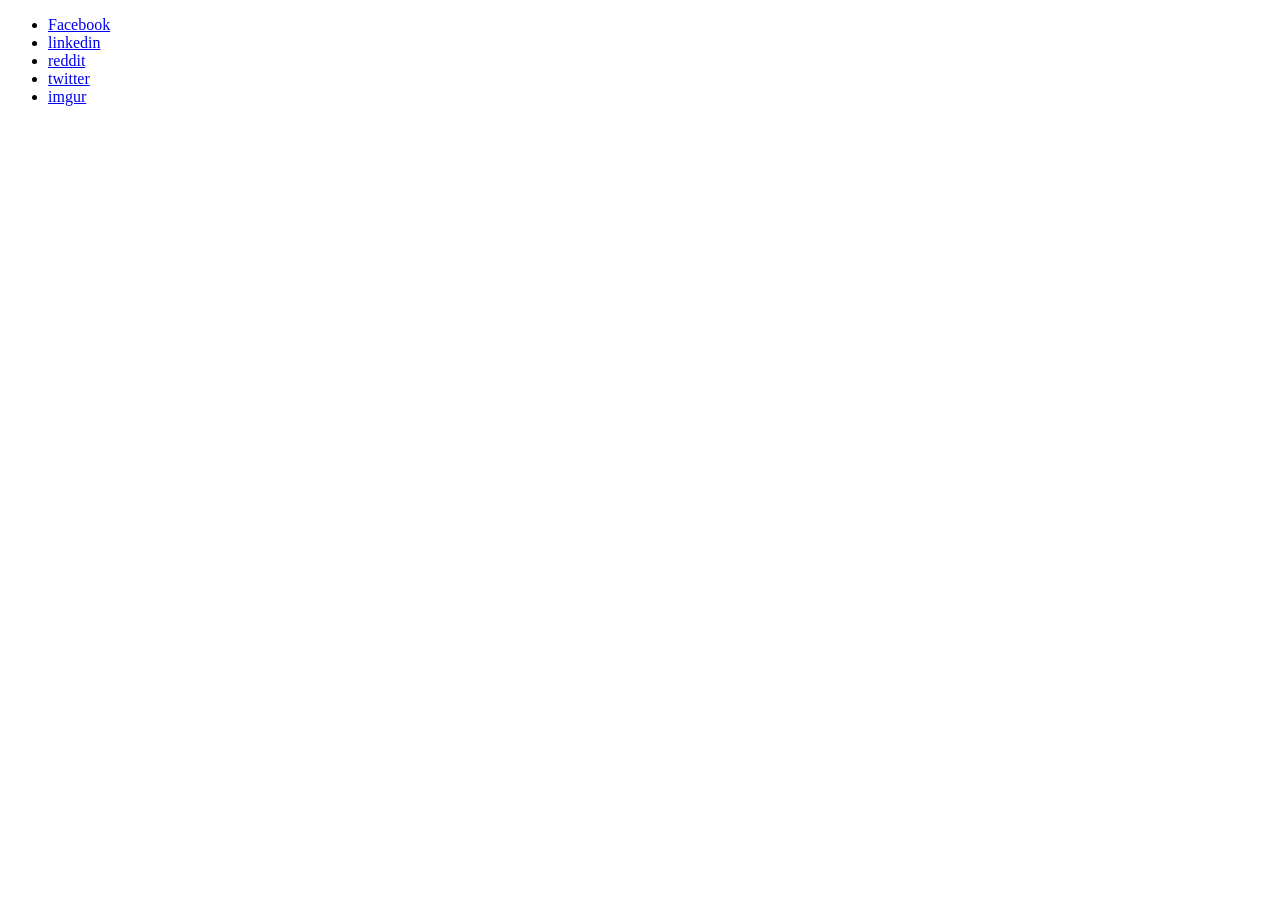
<file: Home work/2/index.html>
<!DOCTYPE html>
<html lang="en">
<head>
    <meta charset="UTF-8">
    <meta name="viewport" content="width=device-width, initial-scale=1.0">
    <title>Соцмережі</title>
</head>
<body>
<ul>
    <li><a href="https://uk-ua.facebook.com/" target="_blank">Facebook</a></li>
    <li><a href="https://ua.linkedin.com/" target="_blank ">linkedin</a></li>
    <li><a href="https://www.reddit.com/" target="_blank">reddit</a></li>
    <li><a href="https://x.com/" target="_blank">twitter</a></li>
    <li><a href="https://imgur.com/" target="_blank">imgur</a></li>
</ul>
</body>
</html>
</file>
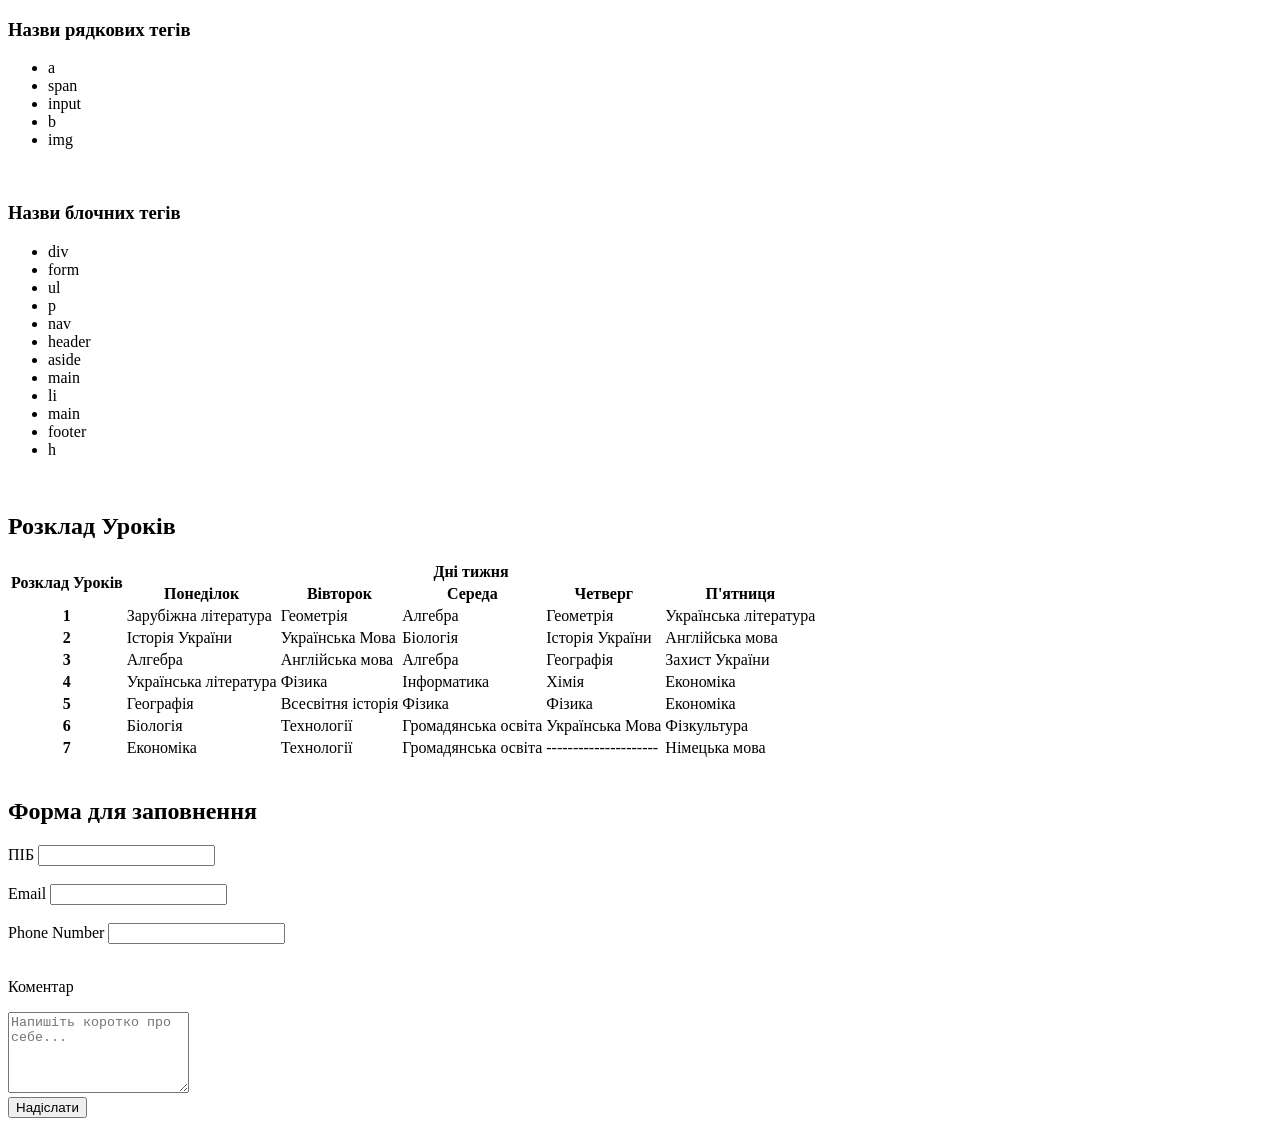
<file: Home work/3/index.html>
<!DOCTYPE html>
<html lang="en">
<head>
    <meta charset="UTF-8">
    <meta name="viewport" content="width=device-width, initial-scale=1.0">
    <title>Домашнє завдання 3</title>
</head>
<body>
<h3>Назви рядкових тегів</h3>
    <ul>
        <li> a </li>
        <li> span </li>
        <li> input </li>
        <li> b </li>
        <li> img </li>
    </ul>
<br>
<h3>Назви блочних тегів</h3>
    <ul>
        <li> div </li>
        <li> form </li>
        <li> ul </li>
        <li> p </li>
        <li> nav </li>
        <li> header </li>
        <li> aside </li>
        <li> main </li>
        <li> li </li>
        <li> main </li>
        <li> footer</li>
        <li> h </li>
    </ul>
<br>
<h2>Розклад Уроків</h2>
<table>
<thead>
    <tr>
        <th rowspan="2">Розклад Уроків</th>
        <th colspan="5">Дні тижня</th>
    </tr>
    <tr>
        <th>Понеділок</th>
        <th>Вівторок</th>
        <th>Середа</th>
        <th>Четверг</th>
        <th>П'ятниця</th>
    </tr>
</thead>
<tbody>
    <tr>
        <th>1</th>
        <td>Зарубіжна література</td>
        <td>Геометрія</td>
        <td>Алгебра</td>
        <td>Геометрія</td>
        <td>Українська література</td>
    </tr>
    <tr>
        <th>2</th>
        <td>Історія України</td>
        <td>Українська Мова</td>
        <td>Біологія</td>
        <td>Історія України</td>
        <td>Англійська мова</td>
    </tr>
    <tr>
        <th>3</th>
        <td>Алгебра</td>
        <td>Англійська мова</td>
        <td>Алгебра</td>
        <td>Географія</td>
        <td>Захист України</td>
    </tr>
    <tr>
        <th>4</th>
        <td>Українська література</td>
        <td>Фізика</td>
        <td>Інформатика</td>
        <td>Хімія</td>
        <td>Економіка</td>
    </tr>
    <tr>
        <th>5</th>
        <td>Географія</td>
        <td>Всесвітня історія </td>
        <td>Фізика</td>
        <td>Фізика</td>
        <td>Економіка</td>
    </tr>
    <tr>
        <th>6</th>
        <td>Біологія</td>
        <td>Технології </td>
        <td>Громадянська освіта</td>
        <td>Українська Мова</td>
        <td>Фізкультура</td>
    </tr>
    <tr>
        <th>7</th>
        <td>Економіка</td>
        <td>Технології </td>
        <td>Громадянська освіта</td>
        <td> --------------------- </td>
        <td>Німецька мова</td>
    </tr>
</tbody>
</table>
<br>
<h2>Форма для заповнення</h2>
<form>
    <label for="text">ПІБ
        <input type="text">
    </label>
<br>
<br>
    <label for="Email">Email
        <input type="email">
    </label>
<br>
<br>
    <label for="tel">Phone Number
        <input type="tel" name="Phone Number">
    </label>
<br>
<br>
    <p>Коментар</p>
     <label for="Coment">
        <textarea name="Коментар" rows="5" placeholder="Напишіть коротко про себе..."></textarea>
    </label>
<br>
<button type="submit">Надіслати</button>
</form>
</body>
</html>
</file>
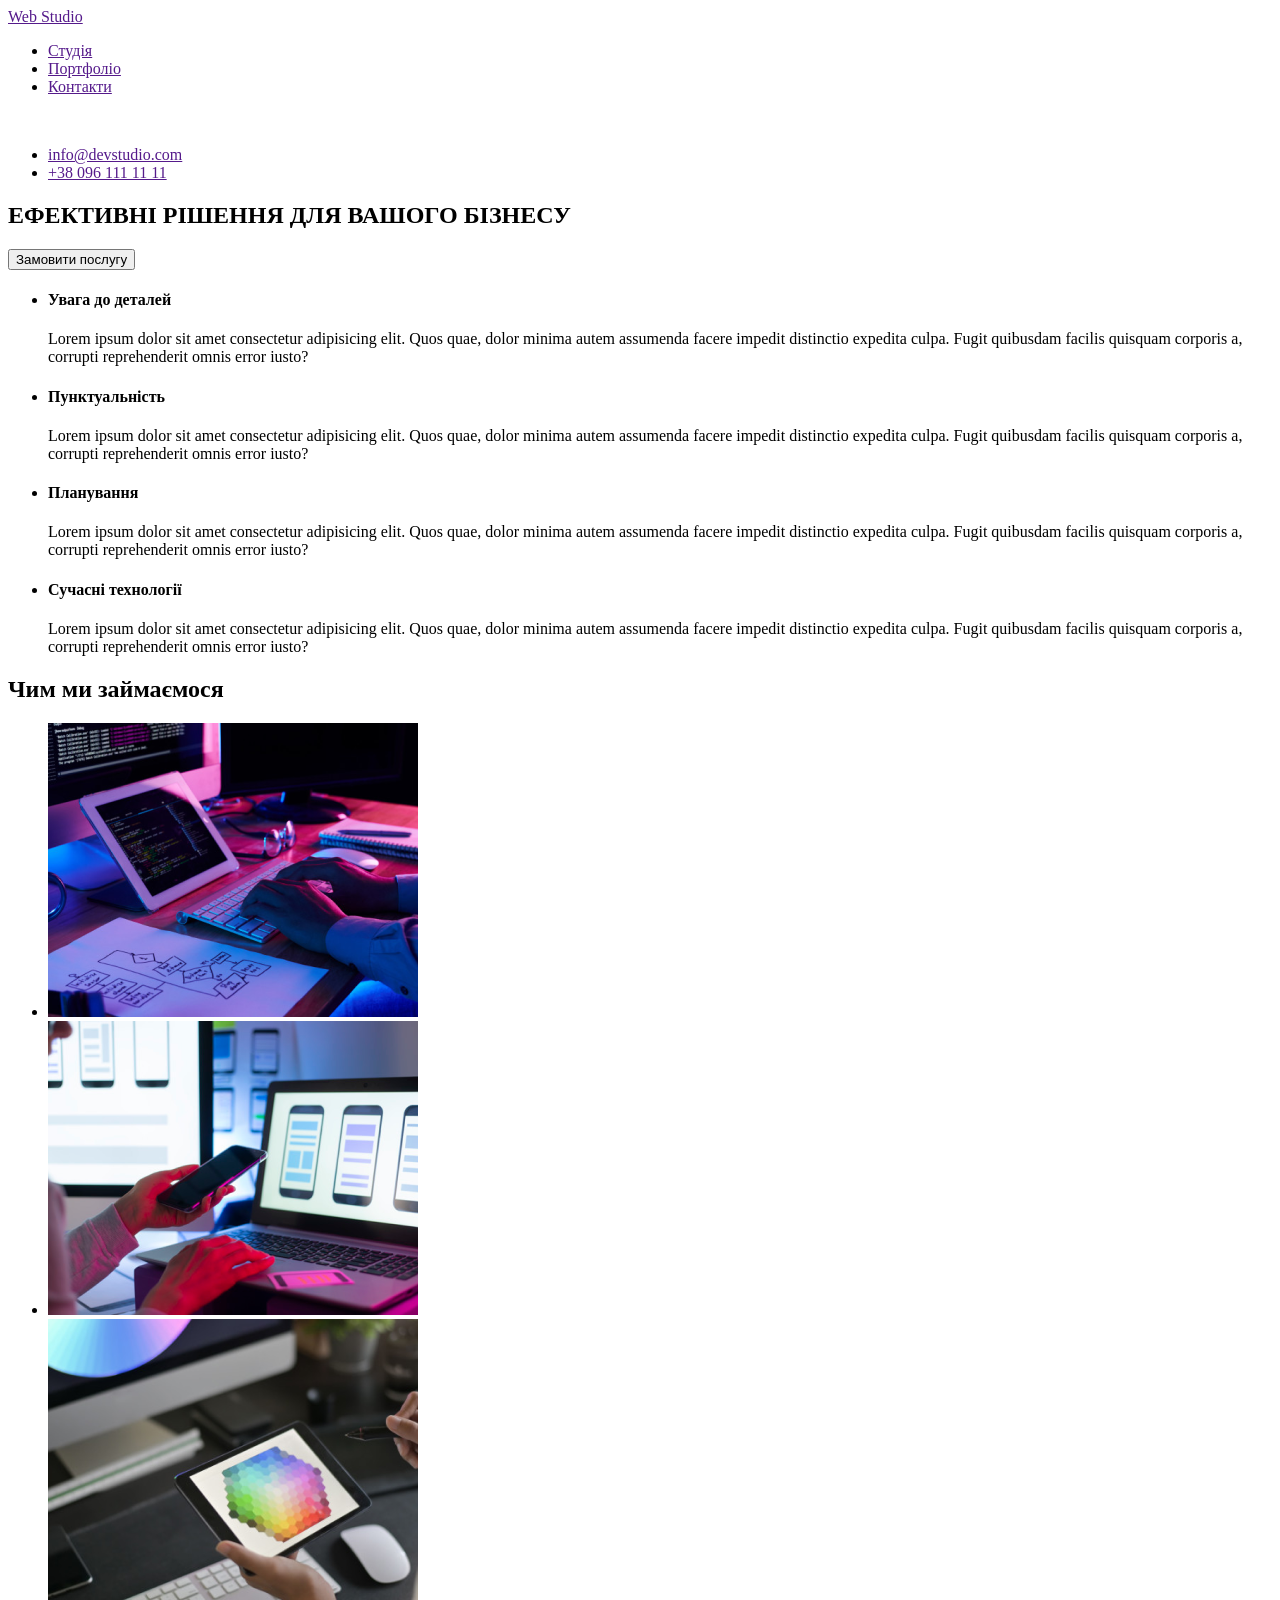
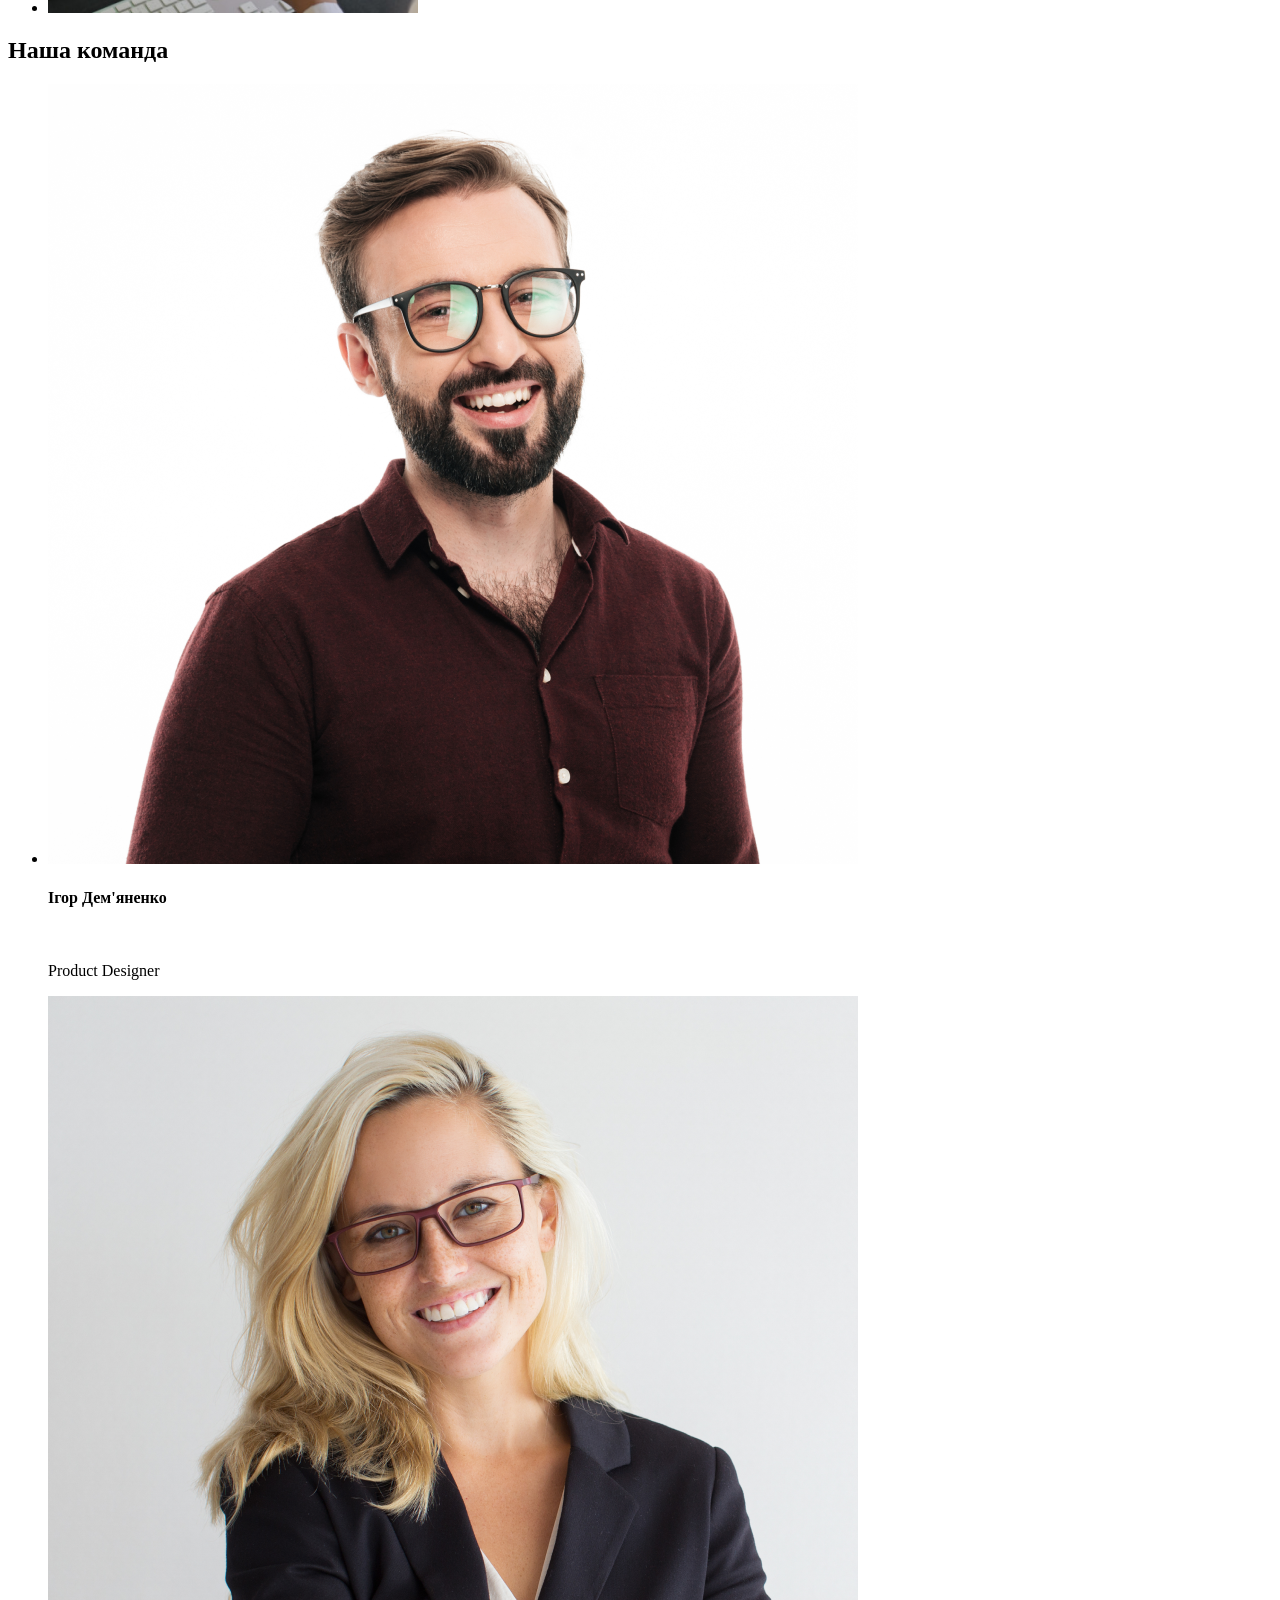
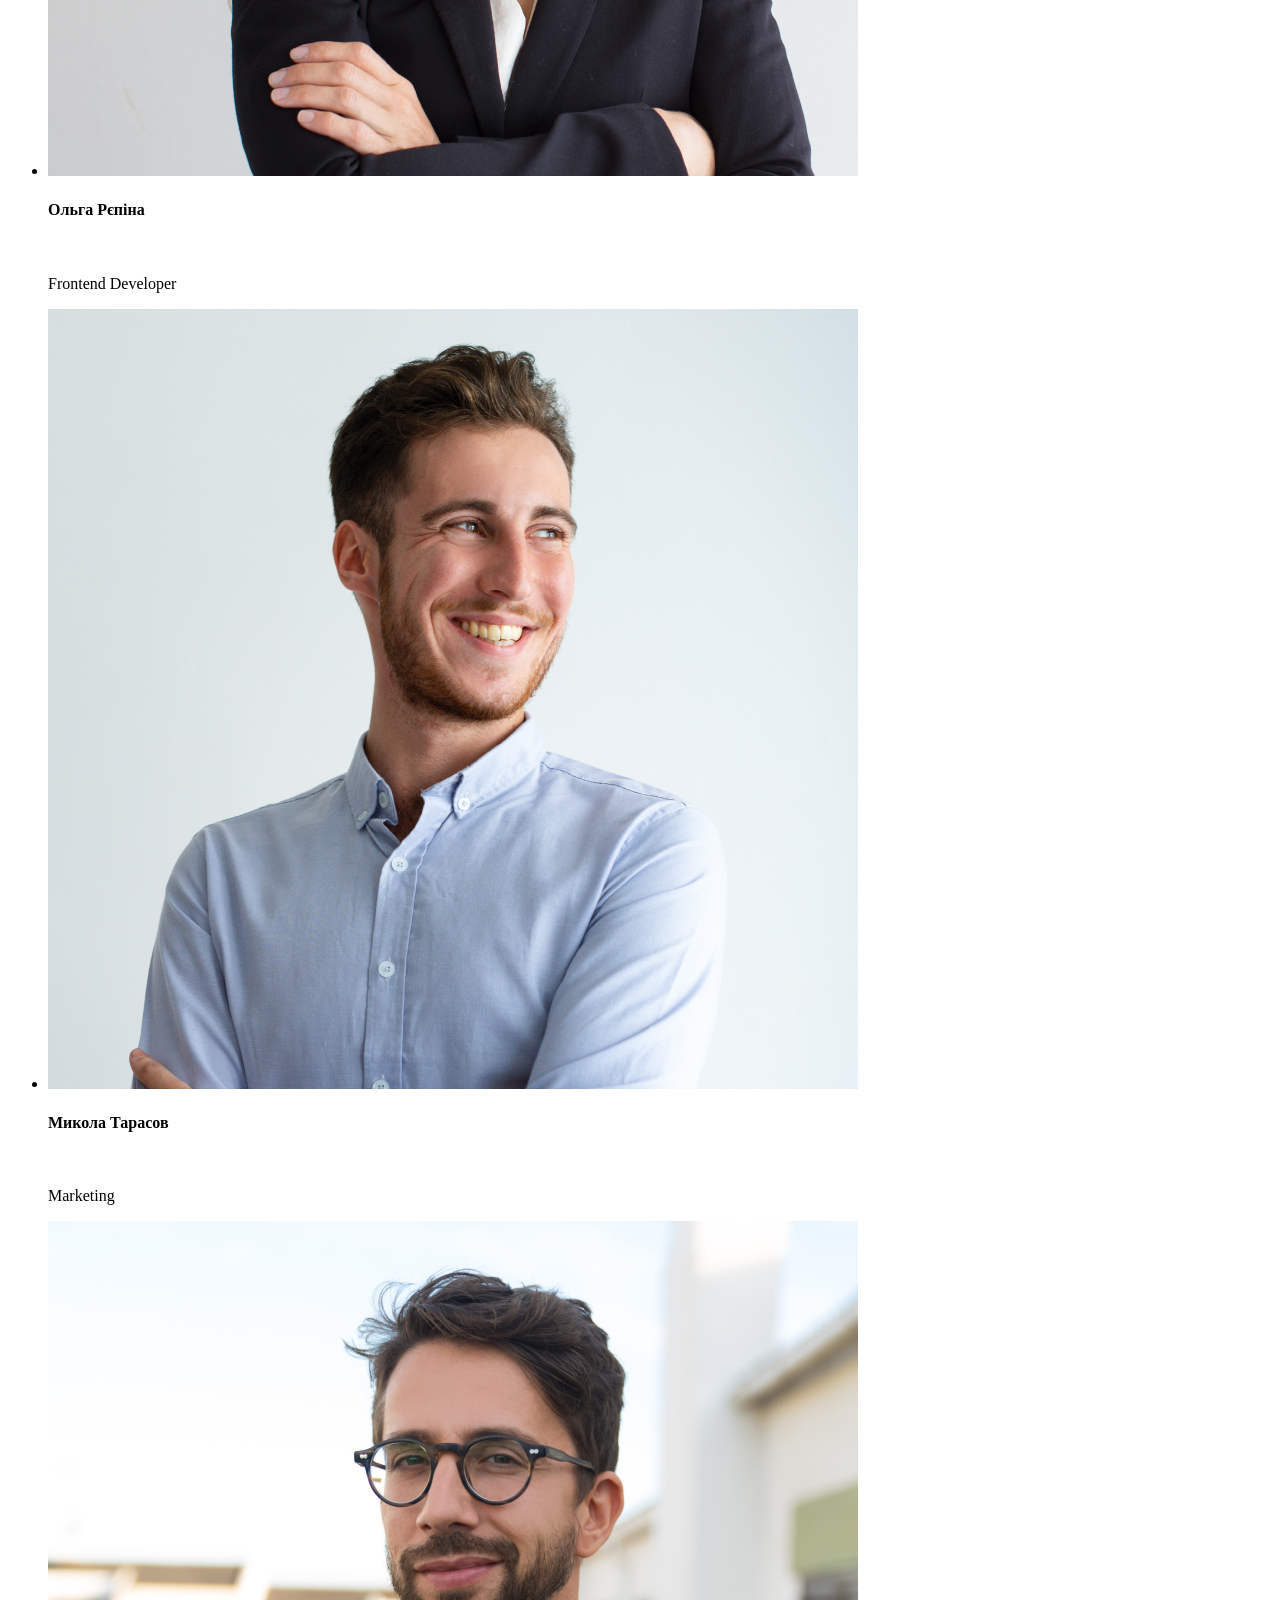
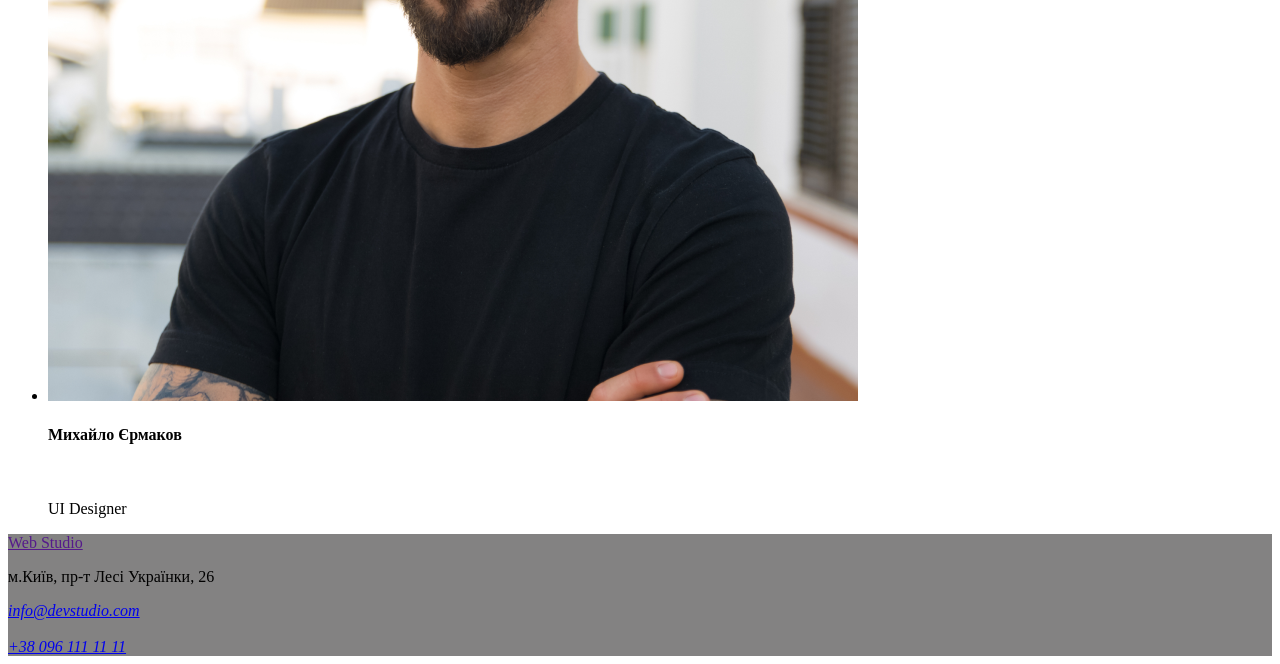
<file: Home work/4+/index.html>
<!DOCTYPE html>
<html lang="en">
<head>
    <meta charset="UTF-8">
    <meta name="viewport" content="width=device-width, initial-scale=1.0">
    <title>Домашнє Завдання</title>
    <style>
    section{background-color: rgb(255, 255, 255);}
    footer{background-color: rgb(131, 130, 130);}
    </style>
</head>

<body>

<header>
<a href="">Web Studio</a>

<ul>
    <li><a href="">Студія</a></li>
    <li><a href="">Портфоліо</a></li>
    <li><a href="">Контакти</a></li>
</ul>

<br>

<ul>
    <li><a href="">info@devstudio.com</a></li>
    <li><a href="">+38 096 111 11 11</a></li>
</ul>
</header>

    <main>
            <section> 
                <h1>ЕФЕКТИВНІ РІШЕННЯ ДЛЯ ВАШОГО БІЗНЕСУ</h1>
                <button>Замовити послугу</button>
            </section>

            <section>

                <ul>
                    <li><h4>Увага до деталей</h4>
                    <p>Lorem ipsum dolor sit amet consectetur adipisicing elit. Quos quae, dolor minima autem assumenda facere impedit distinctio expedita culpa. Fugit quibusdam facilis quisquam corporis a, corrupti reprehenderit omnis error iusto?</p></li>
        
                    <li><h4>Пунктуальність</h4>
                    <p>Lorem ipsum dolor sit amet consectetur adipisicing elit. Quos quae, dolor minima autem assumenda facere impedit distinctio expedita culpa. Fugit quibusdam facilis quisquam corporis a, corrupti reprehenderit omnis error iusto?</p></li>
                
                    <li><h4>Планування</h4>
                    <p>Lorem ipsum dolor sit amet consectetur adipisicing elit. Quos quae, dolor minima autem assumenda facere impedit distinctio expedita culpa. Fugit quibusdam facilis quisquam corporis a, corrupti reprehenderit omnis error iusto?</p></li>
             
                    <li><h4>Сучасні технології</h4>
                    <p>Lorem ipsum dolor sit amet consectetur adipisicing elit. Quos quae, dolor minima autem assumenda facere impedit distinctio expedita culpa. Fugit quibusdam facilis quisquam corporis a, corrupti reprehenderit omnis error iusto?</p></li>
                </ul>
                
                <h2>Чим ми займаємося</h2>
                <ul>
                    <li><img src="./photo/photo_3.png" alt="Фото 3"></li>
                    <li><img src="./photo/photo_2.png" alt="Фото 2"></li>
                    <li><img src="./photo/photo_1.png" alt="Фото 1"></li>
                </ul>
            </section>
            <section>
                <h2>Наша команда</h2>
            <ul>
                <li>
                    <img src="./photo/Igor.png" alt="Ігор">
                    <h4>Ігор Дем'яненко</h4>
                    <br>
                    <p>Product Designer</p>
                </li>

                <li>
                    <img src="./photo/Olga.png" alt="Ольга">
                    <h4>Ольга Рєпіна</h4>
                    <br>
                    <p>Frontend Developer</p>
                </li>

                <li>
                    <img src="./photo/Mykola.png" alt="Микола">
                    <h4>Микола Тарасов</h4>
                    <br>
                    <p>Marketing</p>
                </li>

                <li>
                    <img src="./photo/Myhailo.png" alt="Михайло">
                    <h4>Михайло Єрмаков</h4>
                    <br>
                    <p>UI Designer</p>
                </li>
            </ul>
            </section>
    </main>

    <footer>
        <a href="">Web Studio</a>
        <p>м.Київ, пр-т Лесі Українки, 26</p>
        <address>
            <a href="mailto:info@devstudio.com">info@devstudio.com</a>
            <br>
            <br>
            <a href="tel:0961111111"> +38 096 111 11 11</a>
        </address>
    </footer>

</body>
</html>
</file>
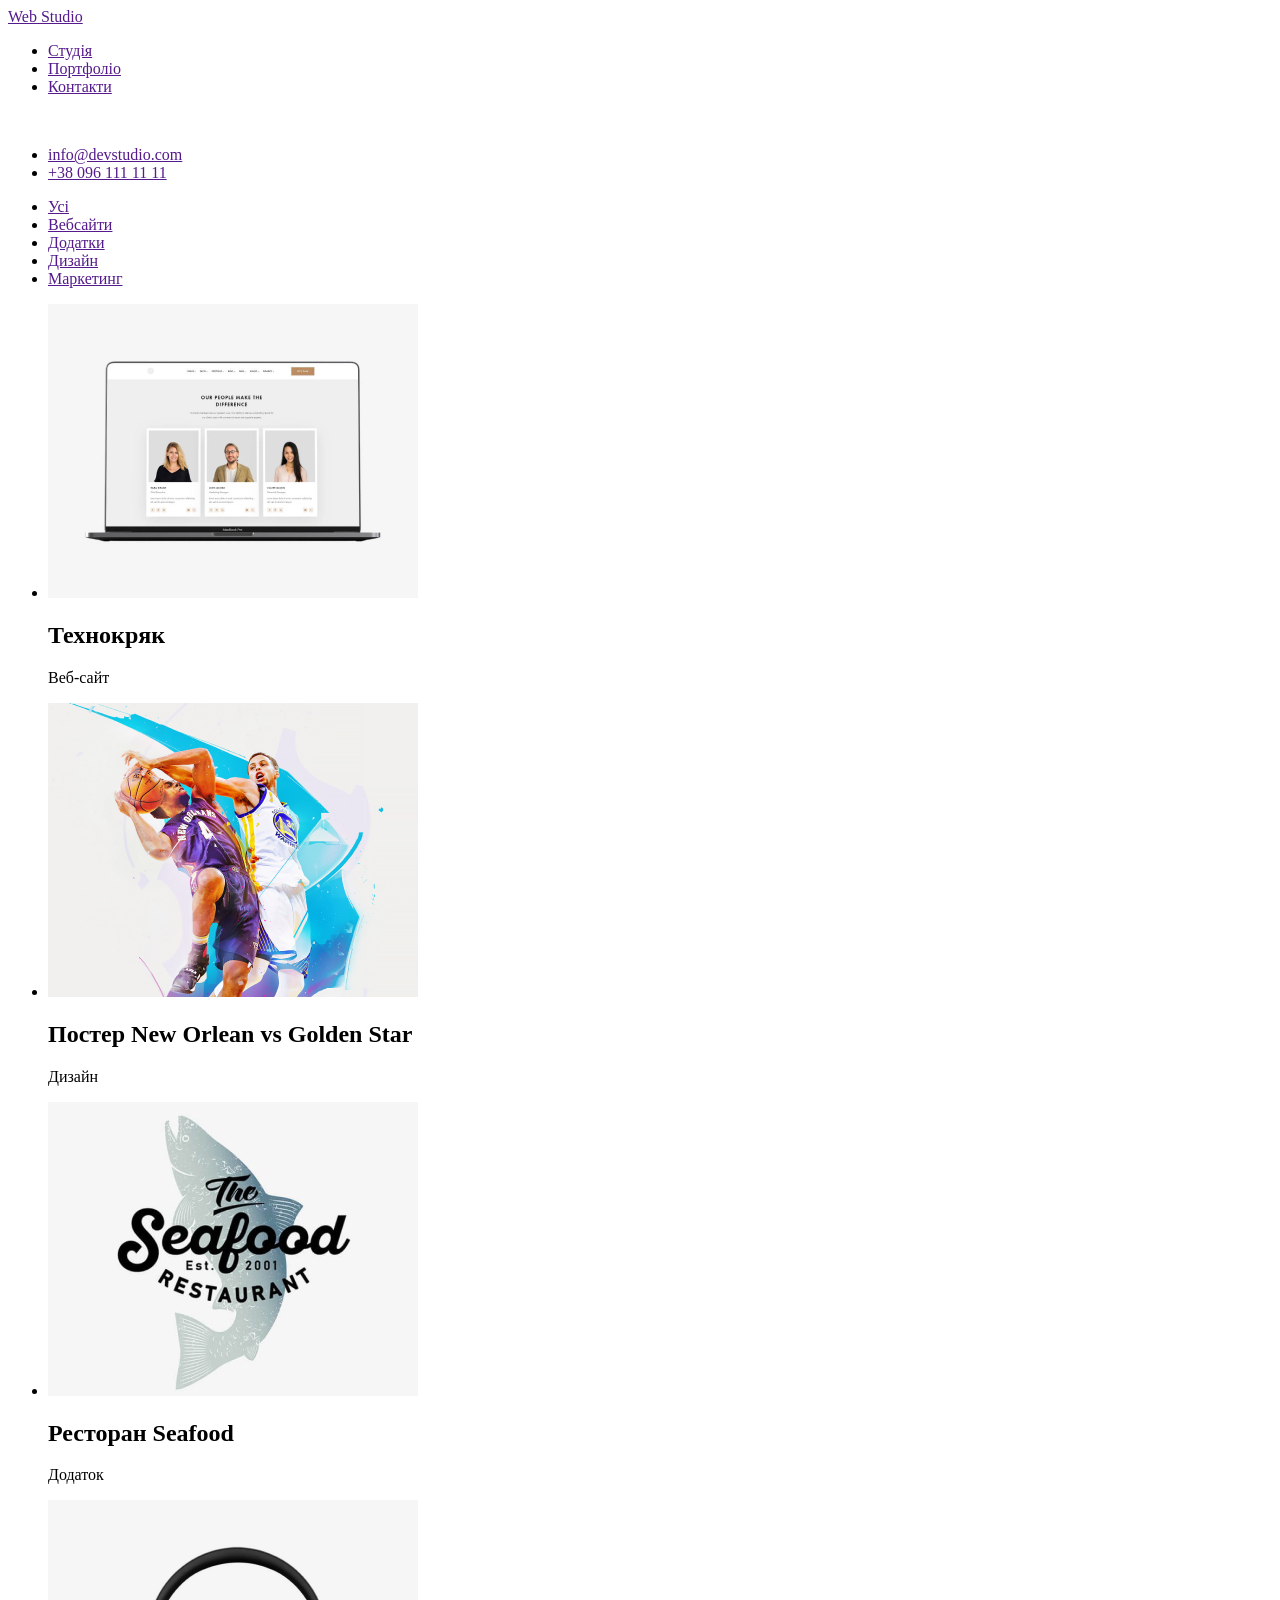
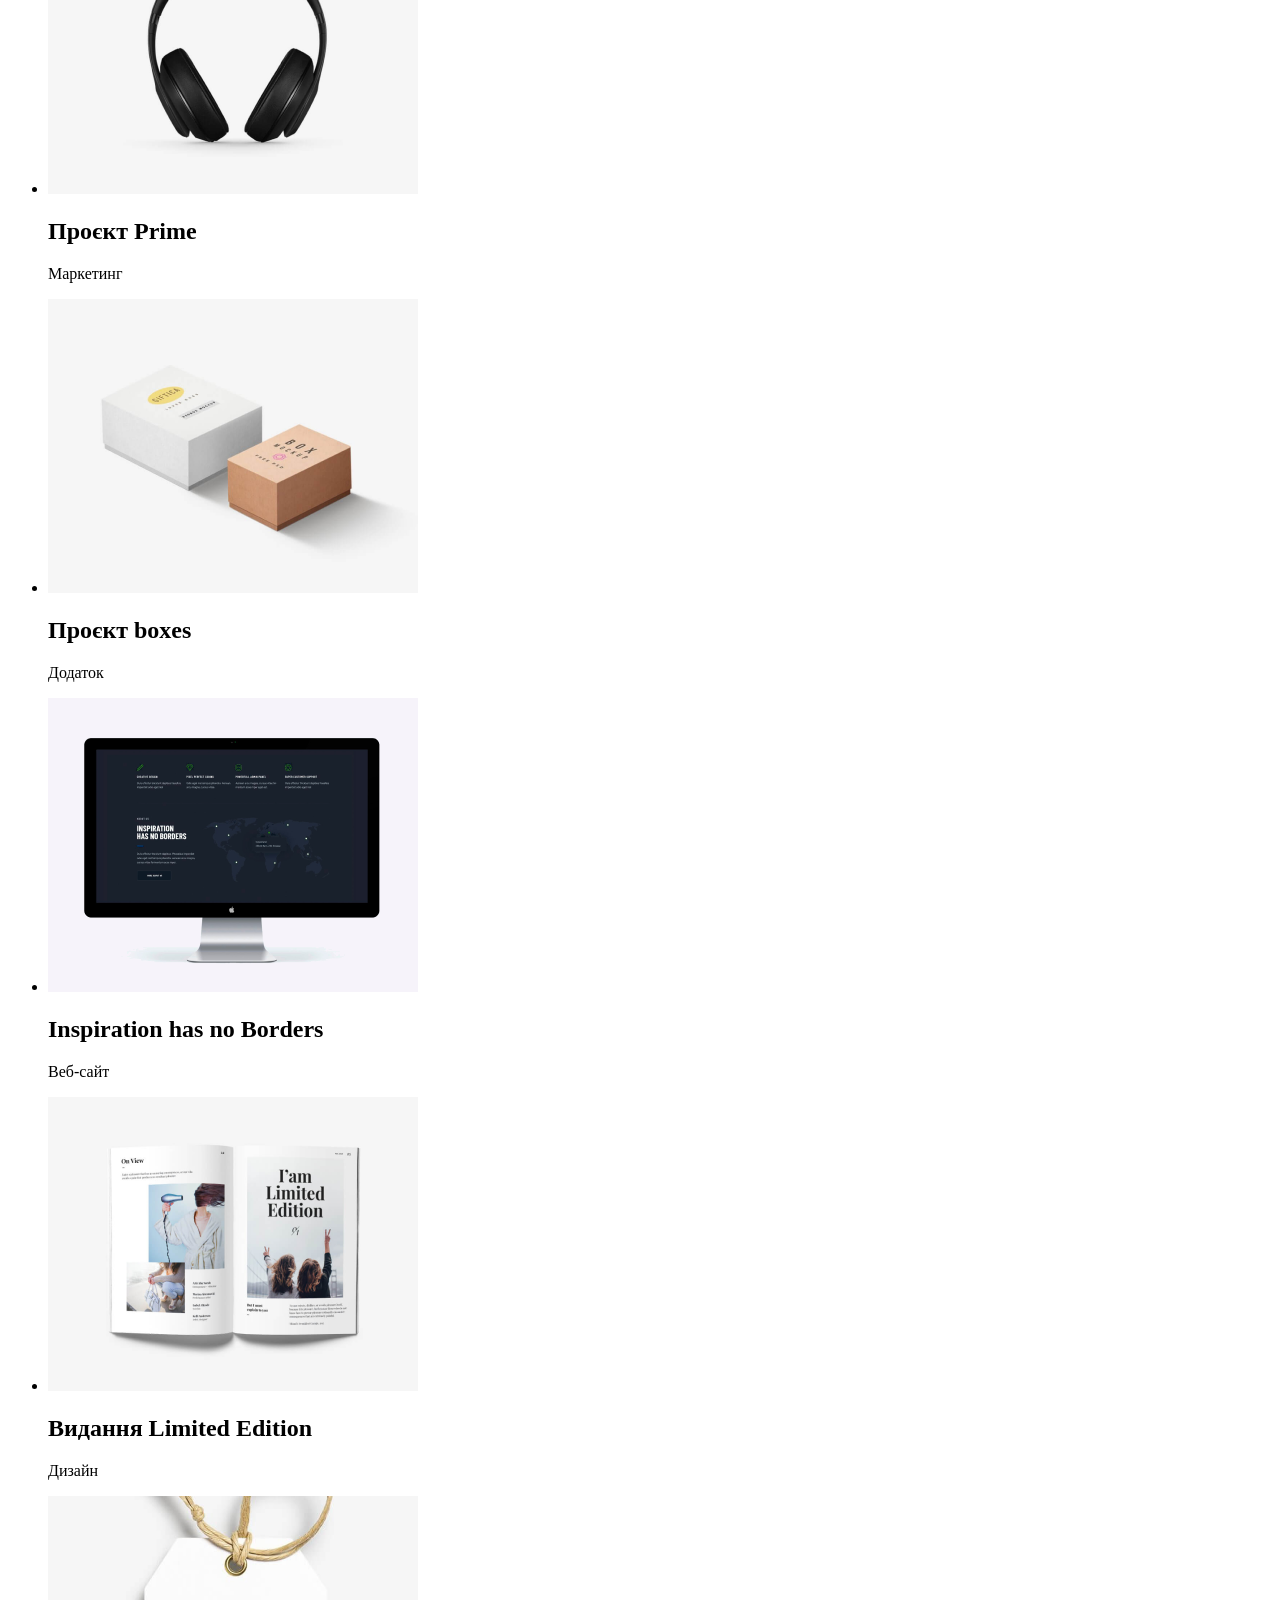
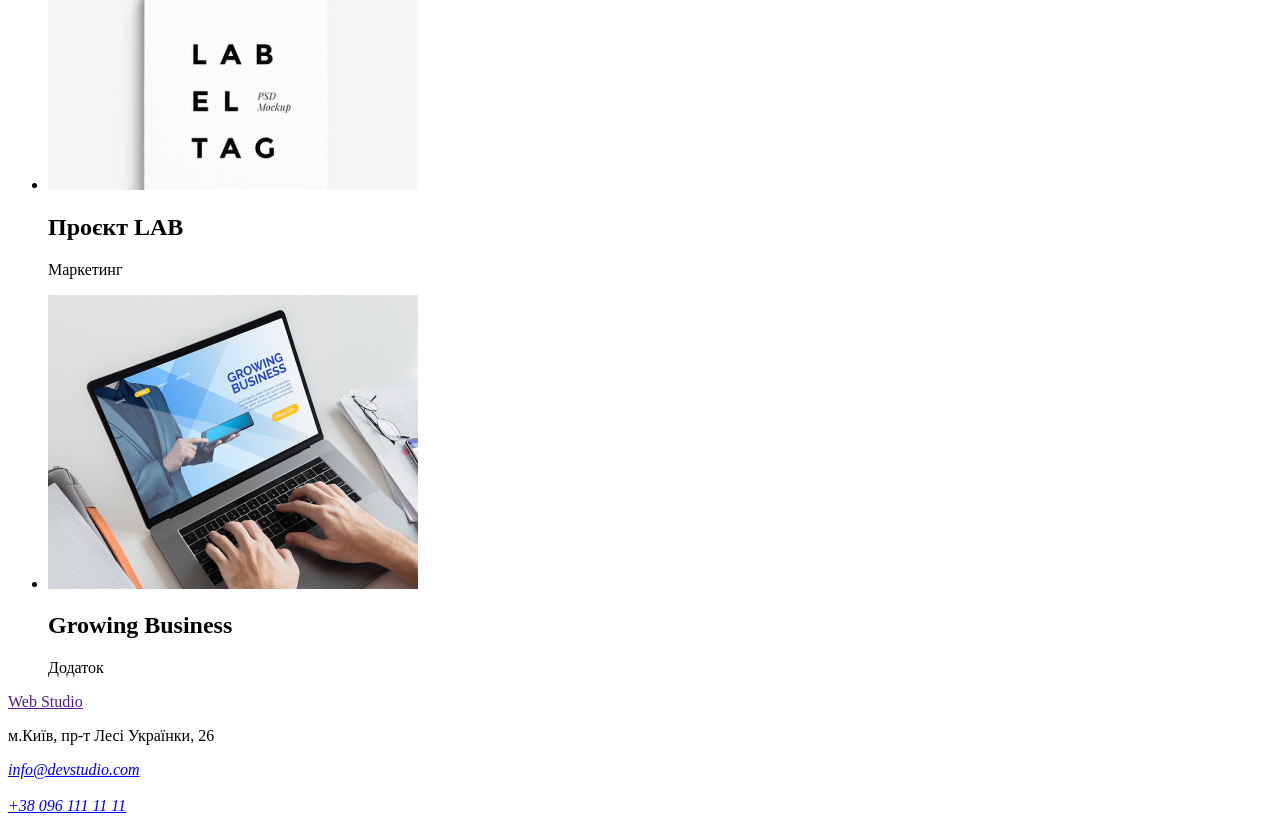
<file: Home work/5/index.html>
<!DOCTYPE html>
<html lang="en">
<head>
    <meta charset="UTF-8">
    <meta name="viewport" content="width=device-width, initial-scale=1.0">
    <title>Homework5</title>
</head>

<body>

    <header>
        <a href="">Web Studio</a>
        
        <ul>
            <li><a href="">Студія</a></li>
            <li><a href="">Портфоліо</a></li>
            <li><a href="">Контакти</a></li>
        </ul>
        
        <br>
        
        <ul>
            <li><a href="">info@devstudio.com</a></li>
            <li><a href="">+38 096 111 11 11</a></li>
        </ul>
     </header>
    
     <main>

        <nav>
            <ul>
                <li><a href="">Усі</a></li>
                <li><a href="">Вебсайти</a></li>
                <li><a href="">Додатки</a></li>
                <li><a href="">Дизайн</a></li>
                <li><a href="">Маркетинг</a></li>
            </ul>
        </nav>

        <ul>

            <li>
                <img src="./photoall/pc.png" alt="pc">
                <h2>Технокряк</h2>
                <p>Веб-сайт</p>
            </li>

            <li>
                <img src="./photoall/basketball.png" alt="basketball">
                <h2>Постер New Orlean vs Golden Star</h2>
                <p>Дизайн</p>
            </li>

            <li>
                <img src="./photoall/seafood.png" alt="seafood">
                <h2>Ресторан Seafood</h2>
                <p>Додаток</p>
            </li>

            <li>
                <img src="./photoall/headphones.png" alt="headphones">
                <h2>Проєкт Prime</h2>
                <p>Маркетинг</p>
            </li>

            <li>
                <img src="./photoall/boxes.png" alt="boxes">
                <h2>Проєкт boxes</h2>
                <p>Додаток</p>
            </li>

            <li>
                <img src="./photoall/monitor.png" alt="monitor">
                <h2>Inspiration has no Borders</h2>
                <p>Веб-сайт</p>
            </li>

            <li>
                <img src="./photoall/book.png" alt="book">
                <h2>Видання Limited Edition</h2>
                <p>Дизайн</p>
            </li>

            <li>
                <img src="./photoall/tag.png" alt="tag">
                <h2>Проєкт LAB</h2>
                <p>Маркетинг</p>
            </li>

            <li>
                <img src="./photoall/workpc.png" alt="workpc">
                <h2>Growing Business</h2>
                <p>Додаток</p>
            </li>
        </ul>
        
     </main>

     <footer>
        <a href="">Web Studio</a>
        <p>м.Київ, пр-т Лесі Українки, 26</p>
        <address>
            <a href="mailto:info@devstudio.com">info@devstudio.com</a>
            <br>
            <br>
            <a href="tel:0961111111"> +38 096 111 11 11</a>
        </address>
    </footer>
</body>
</html>
</file>
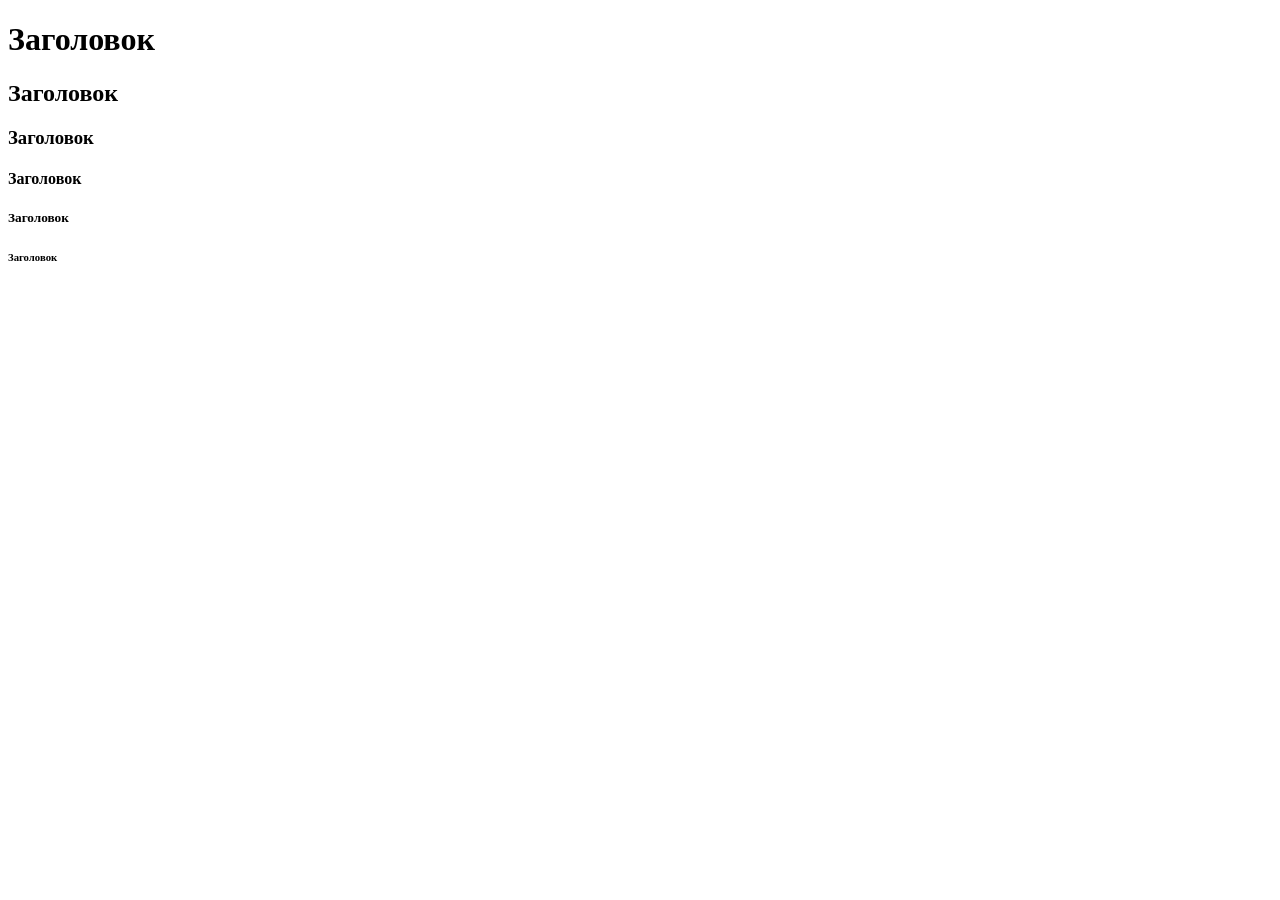
<file: Work in lesson/1/index.html>
<!DOCTYPE html>
<html lang="en">
<head>
    <meta charset="UTF-8">
    <meta name="viewport" content="width=device-width, initial-scale=1.0">
    <title>Document</title>
</head>
<body>
    <h1>Заголовок</h1>
    <h2>Заголовок </h2>
    <h3>Заголовок</h3>
    <h4>Заголовок</h4>
    <h5>Заголовок</h5>
    <h6>Заголовок</h6>
    
</body>
</html>
</file>
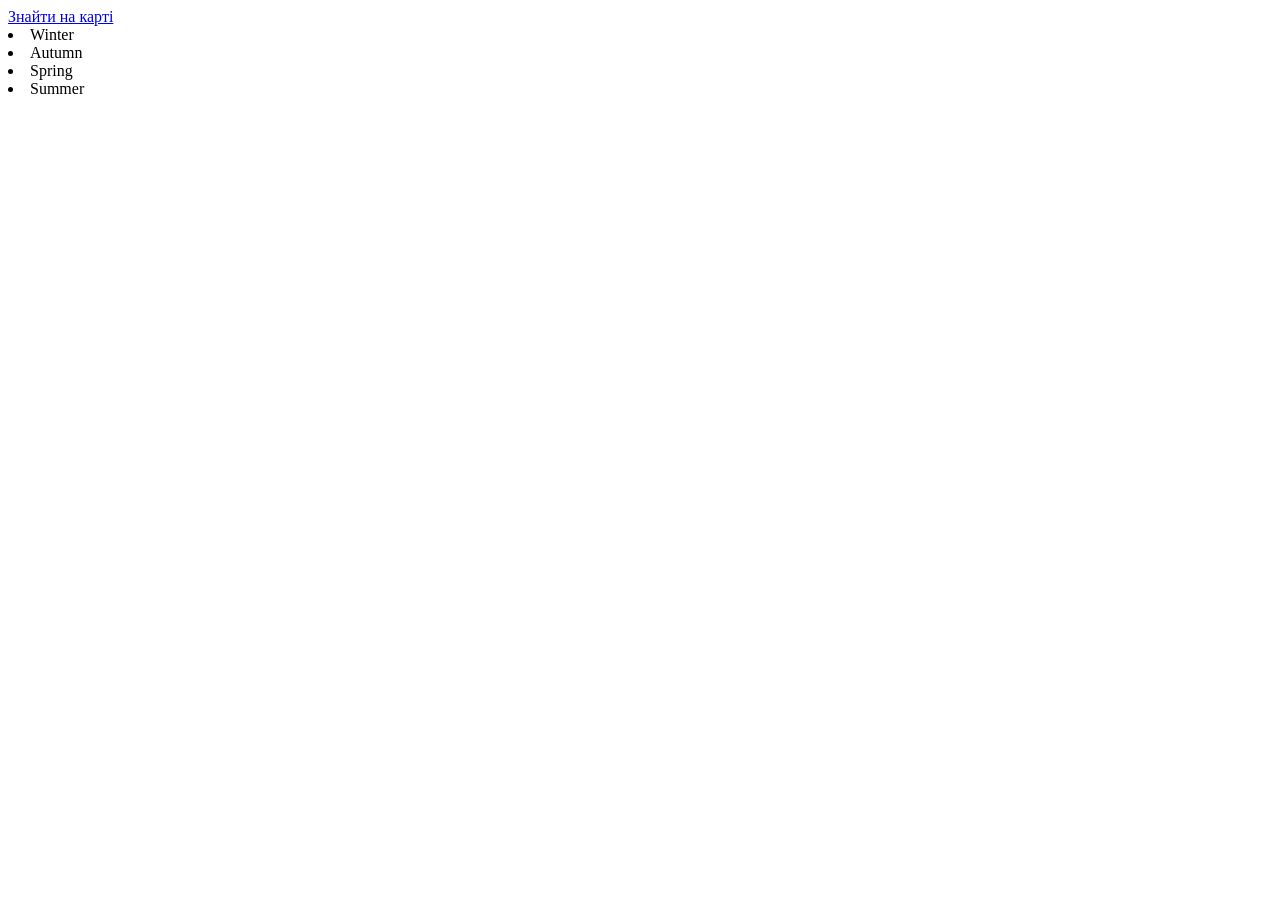
<file: Work in lesson/2/index.html>
<!DOCTYPE html>
<html lang="en">
<head>
    <meta charset="UTF-8">
    <meta name="viewport" content="width=device-width, initial-scale=1.0">
    <title>Important Tags</title>
    <link rel="shortcut icon" href="111.png" type="image/x-icon">
</head>
<body>
<!-- Наші теги -->
 <a href="https://www.google.com/maps?authuser=0">Знайти на карті</a>
<li> Winter</li>
<li> Autumn</li>
<li> Spring</li>
<li> Summer</li>

</body>
</html>
</file>
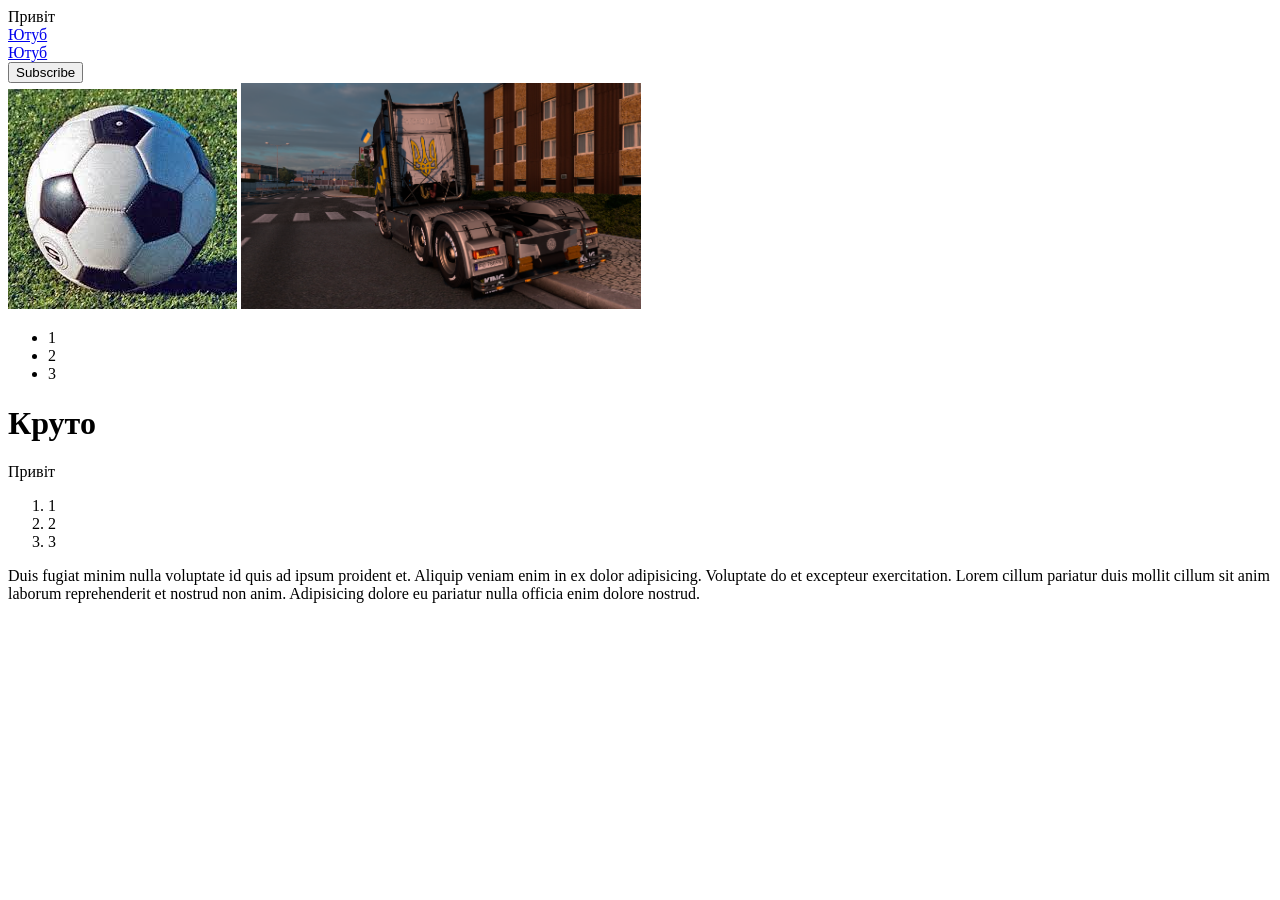
<file: Work in lesson/3/index.html>
<!DOCTYPE html>
<html lang="en">
<head>
    <meta charset="UTF-8">
    <meta name="viewport" content="width=a, initial-scale=1.0">
    <title>Class work</title>
    <header>Привіт</header>
   </head>
 <body> 
<style>body {background-color: rgb(255, 255, 255)} 
 
</style>


     <a href="https://www.youtube.com/" target="_blank">Ютуб</a>
    <br>
    <a href="https://www.youtube.com/">Ютуб</a>
    <br>
<button> Subscribe </button>
<br>
<img src="[data-uri]" alt="м'яч">
<img src="ets.png" alt="мавпа" width="400">
<ul>
    <li>1</li>
    <li>2</li>
    <li>3</li>
</ul>
<h1>Круто</h1>
<header>Привіт</header>
<ol>
    <li>1</li>
    <li>2</li>
    <li>3</li>
</ol>
<p>Duis fugiat minim nulla voluptate id quis ad ipsum proident et. Aliquip veniam enim in ex dolor adipisicing. Voluptate do et excepteur exercitation. Lorem cillum pariatur duis mollit cillum sit anim laborum reprehenderit et nostrud non anim. Adipisicing dolore eu pariatur nulla officia enim dolore nostrud.</p>

</body>
</html>
</file>
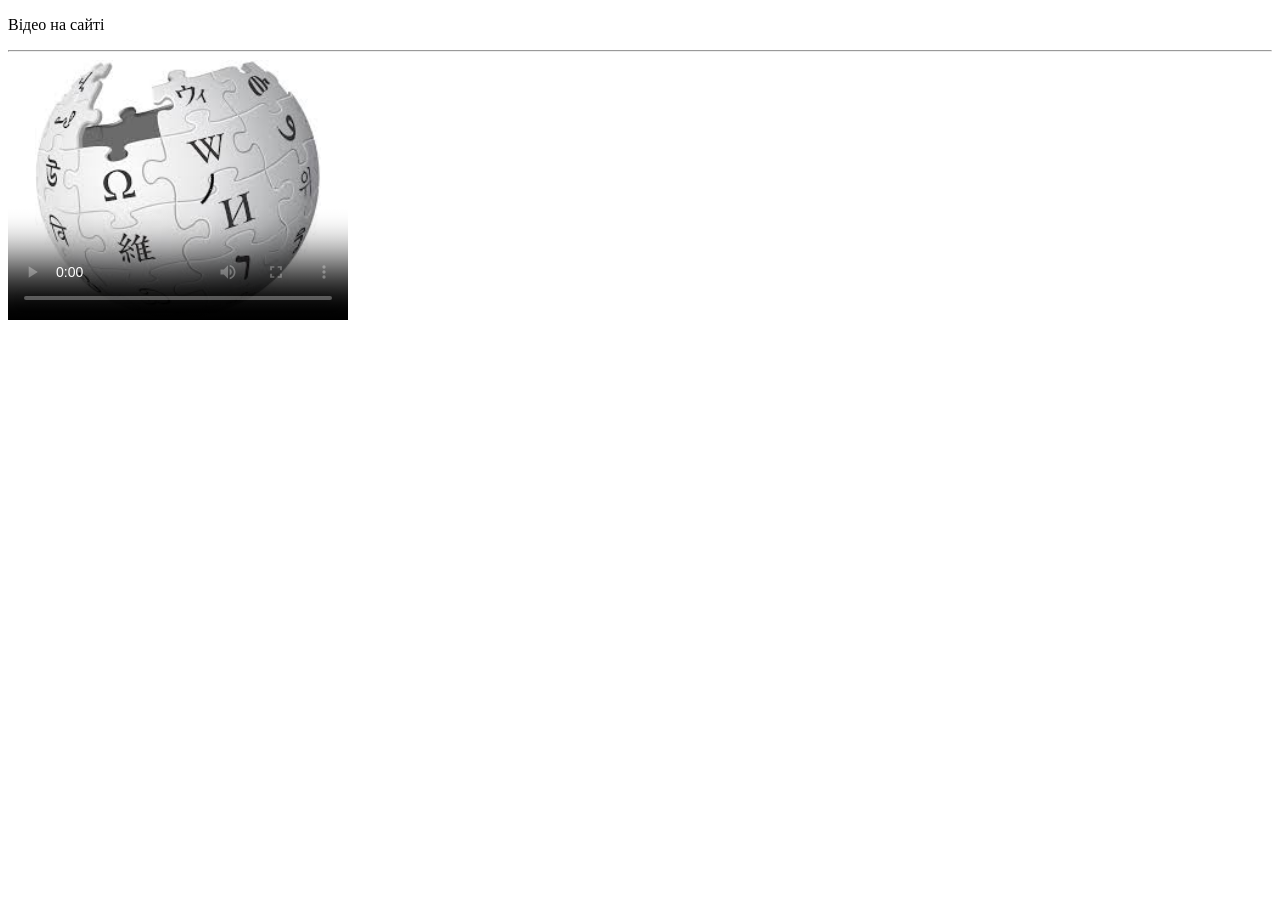
<file: Work in lesson/4/index.html>
<!DOCTYPE html>
<html lang="en">
<head>
    <meta charset="UTF-8">
    <meta name="viewport" content="width=device-width, initial-scale=1.0">
    <title>Document</title>
</head>
<body>
    <p>Відео на сайті</p> 
<hr>
<video  preload="auto" autoplay poster="[data-uri]"  width="340"  height="260" src="https://www.w3schools.com/html/mov_bbb.mp4"  controls autobuffer>
<hr>
<iframe width="560" height="315" src="https://www.youtube.com/embed/qjqaktP3Awc?si=4AtCPnbc3OF6gR8h" title="YouTube video player" frameborder="0" allow="accelerometer; autoplay; clipboard-write; encrypted-media; gyroscope; picture-in-picture; web-share" referrerpolicy="strict-origin-when-cross-origin" allowfullscreen></iframe>
<!-- Це коментар в HTML -->
 <address></address>
</body>
</html>
</file>
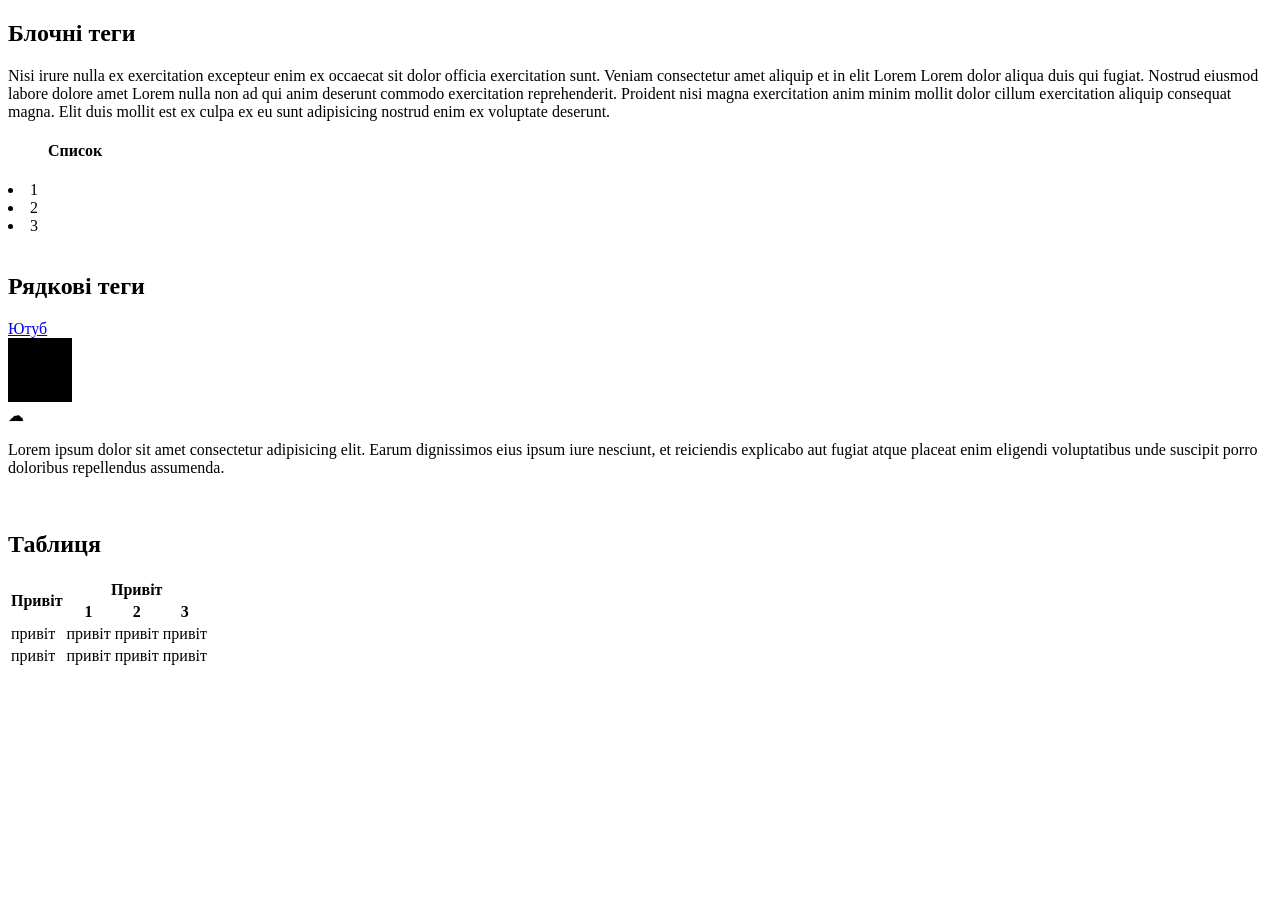
<file: Work in lesson/5/index.html>
<!DOCTYPE html>
<html lang="en">
<head>
    <meta charset="UTF-8">
    <meta name="viewport" content="width=A, initial-scale=1.0">
    <title>Урок 5</title>
</head>
<body>

 <h2>Блочні теги </h2>
   <p>Nisi irure nulla ex exercitation excepteur enim ex occaecat sit dolor officia exercitation sunt. Veniam consectetur amet aliquip et in elit Lorem Lorem dolor aliqua duis qui fugiat. Nostrud eiusmod labore dolore amet Lorem nulla non ad qui anim deserunt commodo exercitation reprehenderit. Proident nisi magna exercitation anim minim mollit dolor cillum exercitation aliquip consequat magna. Elit duis mollit est ex culpa ex eu sunt adipisicing nostrud enim ex voluptate deserunt.</p>
    <ul><h4>Список</h4></ul>
    <li>1</li>
    <li>2</li>
    <li>3</li>
<br>
<h2>Рядкові теги</h2>
<a href="https://www.youtube.com/">Ютуб</a>
<br>
<img src="111.png" alt="квадрат">
<br>
&#9729;<p>Lorem ipsum dolor sit amet consectetur adipisicing elit. Earum dignissimos eius ipsum iure nesciunt, et reiciendis explicabo aut fugiat atque placeat enim eligendi voluptatibus unde suscipit porro doloribus repellendus assumenda.</p>
<br>
<h2>Таблиця</h2>

<table>
   <thead>
    <tr>
        <th rowspan="2">Привіт</th>
        <th colspan="3">Привіт</th>
    </tr>
    <tr>
        <th>1</th>
        <th>2</th>
        <th>3</th>
    </tr>
   </thead>
<tbody>
    <tr>
        <td>привіт</td>
        <td>привіт</td>
        <td>привіт</td>
        <td>привіт</td>
    </tr>
</tbody>
<tbody>
    <tr>
        <td>привіт</td>
        <td>привіт</td>
        <td>привіт</td>
        <td>привіт</td>
    </tr>
</tbody>
</table>
</body>
</html>
</file>
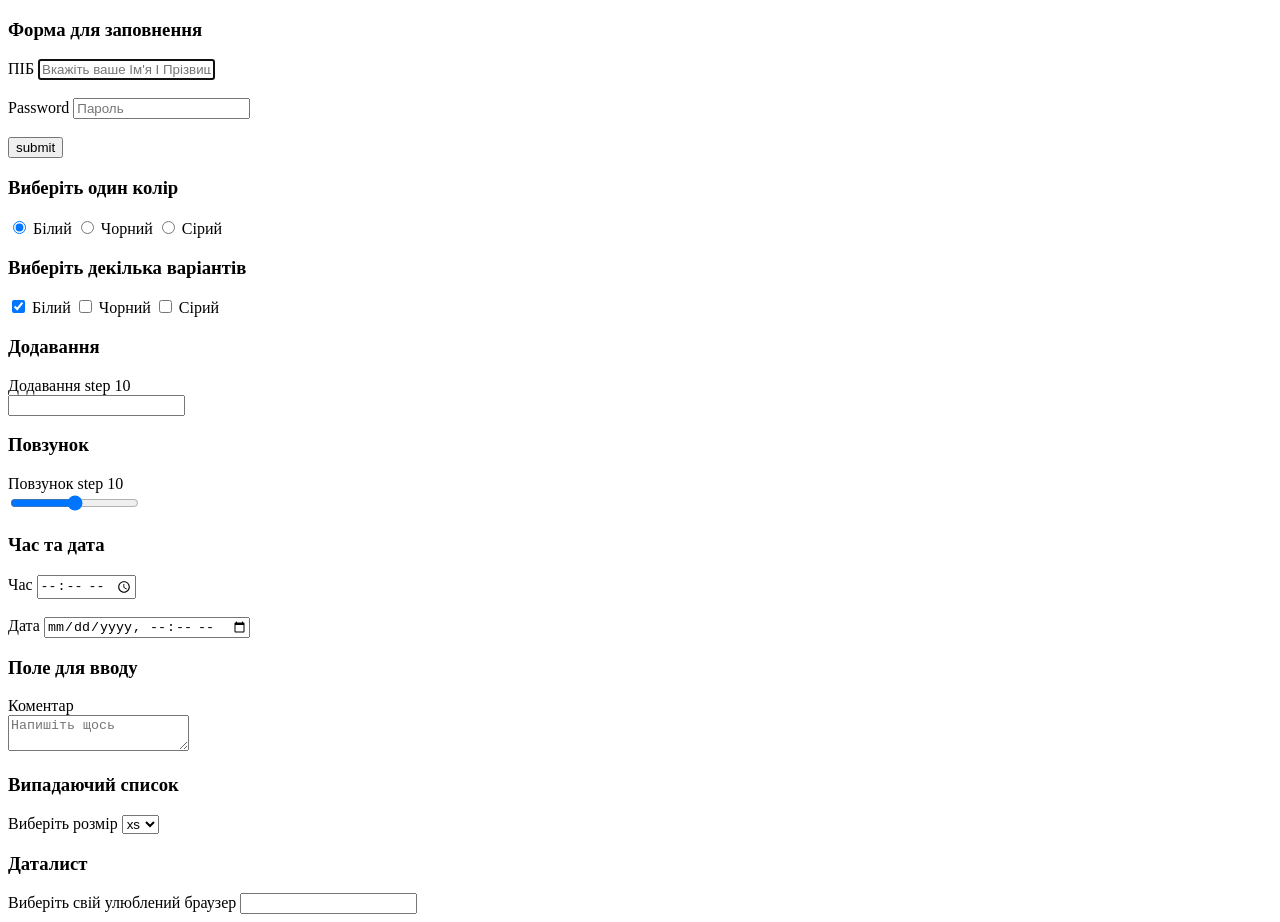
<file: Work in lesson/6/index.html>
<!DOCTYPE html>
<html lang="en">
<head>
    <meta charset="UTF-8">
    <meta name="viewport" content="width=device-width, initial-scale=1.0">
    <title>Класна робота</title>
</head>
<body>
    <h3>Форма для заповнення</h3>
<form>
    <label for="name">ПІБ
        <input  autofocus placeholder="Вкажіть ваше Ім'я І Прізвище">
    </label>
<br>
<br>
    <label> Password
        <input placeholder="Пароль" maxlength="12" minlength="4" type="text">
    </label>
<br>
<br>
<button>submit</button>
</form>
<h3><p>Виберіть один колір</p></h3>
<label>
    <input type="radio" name="color" value="White" checked>
    Білий
</label>
<label>
    <input type="radio" name="color" value="Black">
    Чорний
</label>
<label>
    <input type="radio" name="color" value="Gray">
    Сірий
</label>
<br>
<h3><p>Виберіть декілька варіантів</p></h3>
<label>
    <input type="checkbox" name="color" value="White" checked>
    Білий
</label>
<label>
    <input type="checkbox" name="color" value="Black">
    Чорний
</label>
<label>
    <input type="checkbox" name="color" value="Gray">
    Сірий
</label>
<br>
<h3>Додавання</h3>
<label>
    Додавання step 10
    <br>
    <input type="number" minlength="0" maxlength="100" step="10">
</label>
<br>
<h3>Повзунок</h3>
<label>
    Повзунок step 10
    <br>
    <input type="range" minlength="0" maxlength="100" step="10">
</label>
<br>
<h3>Час та дата</h3>

<label>
    Час
    <input type="time">
</label>
<br>
<br>
<label>
    Дата
    <input type="datetime-local">
</label>
<br>
<h3>Поле для вводу</h3>
<label>
    Коментар
    <br>
    <textarea name="Comment" placeholder="Напишіть щось"></textarea>
</label>
<br>
<h3>Випадаючий список</h3>
<label>
    Виберіть розмір
    <select name="select" id="">
        <option value="xs">xs</option>
        <option value="s">s</option>
        <option value="m">m</option>
        <option value="l">L</option>
        <option value="l">xL</option>
    </select>
</label>
<br>
<h3>Даталист</h3>
<label for="fav"> Виберіть свій улюблений браузер</label>
<input list="browsers" name="fav" id="fav"/>
<datalist id="browsers">
    <option value="FireFox"></option>
    <option value="Google"></option>
    <option value="Opera"></option>
</datalist>
</body>
</html>
</file>
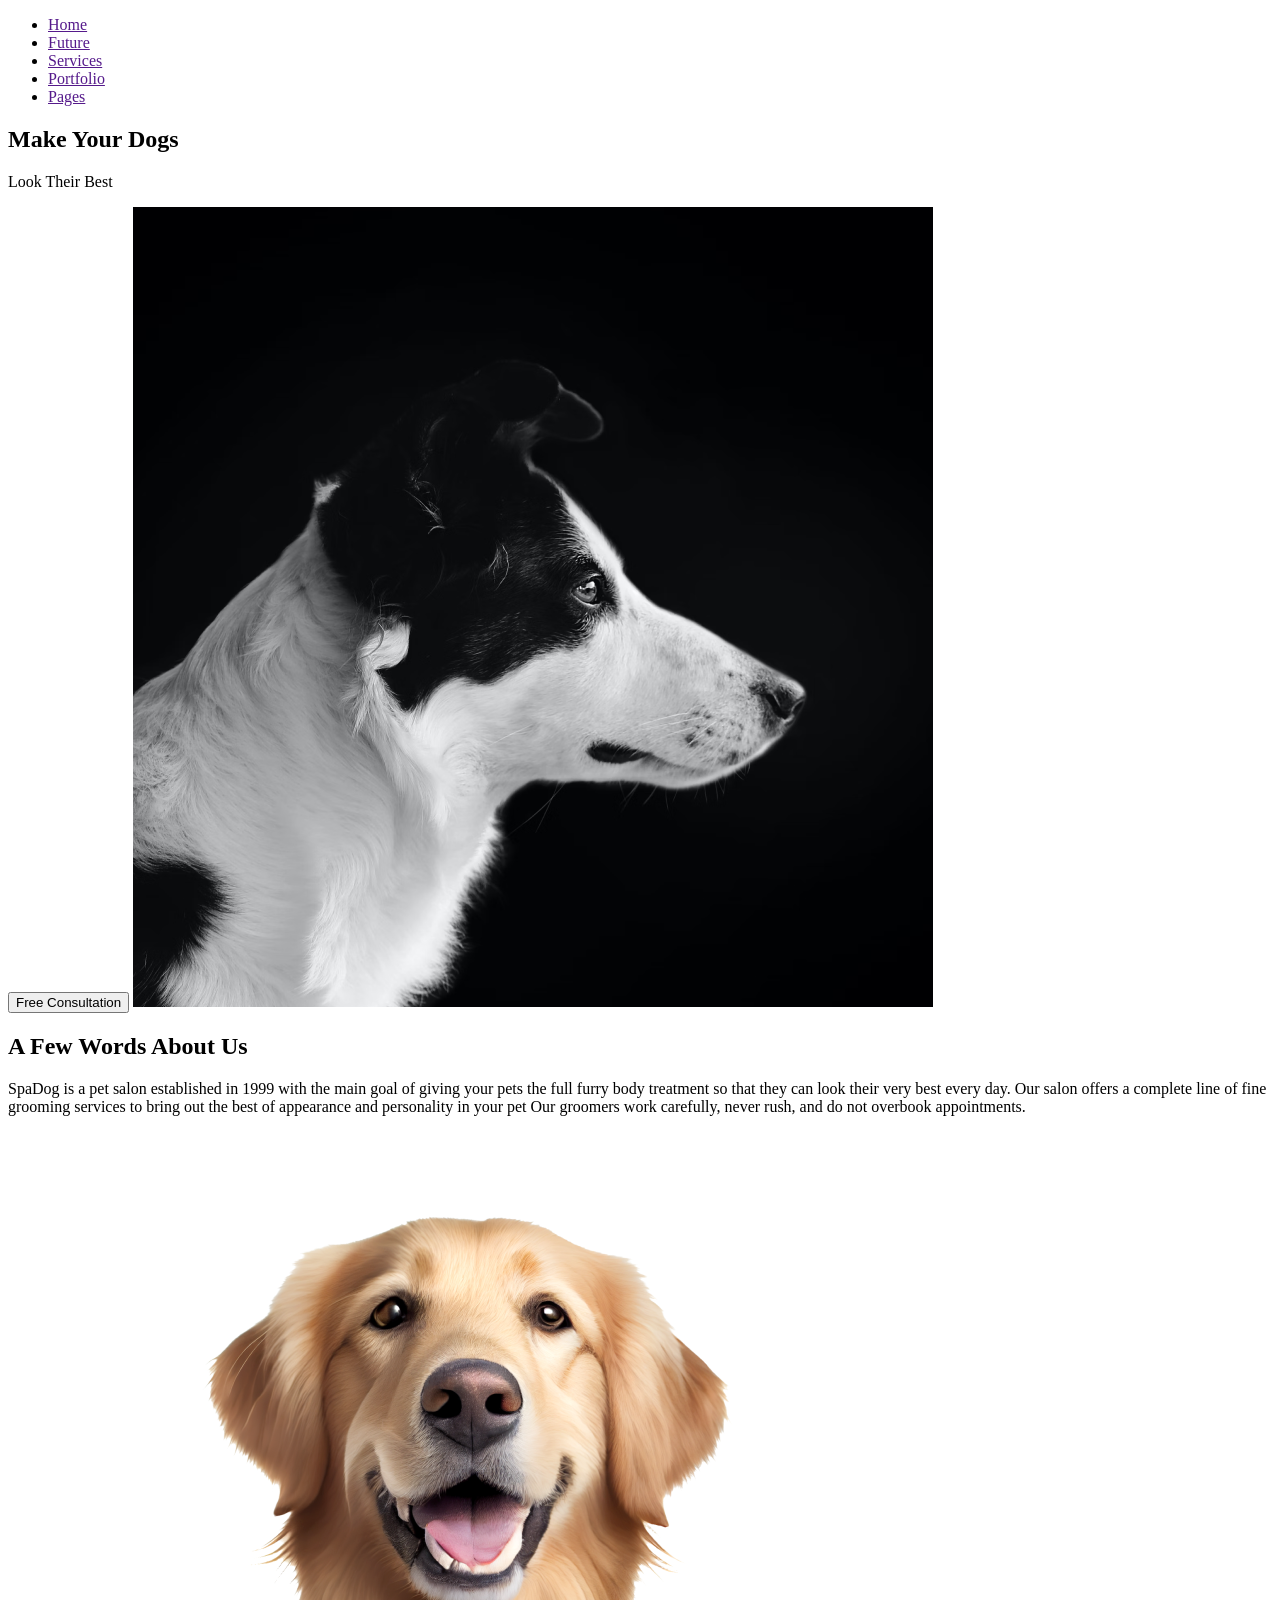
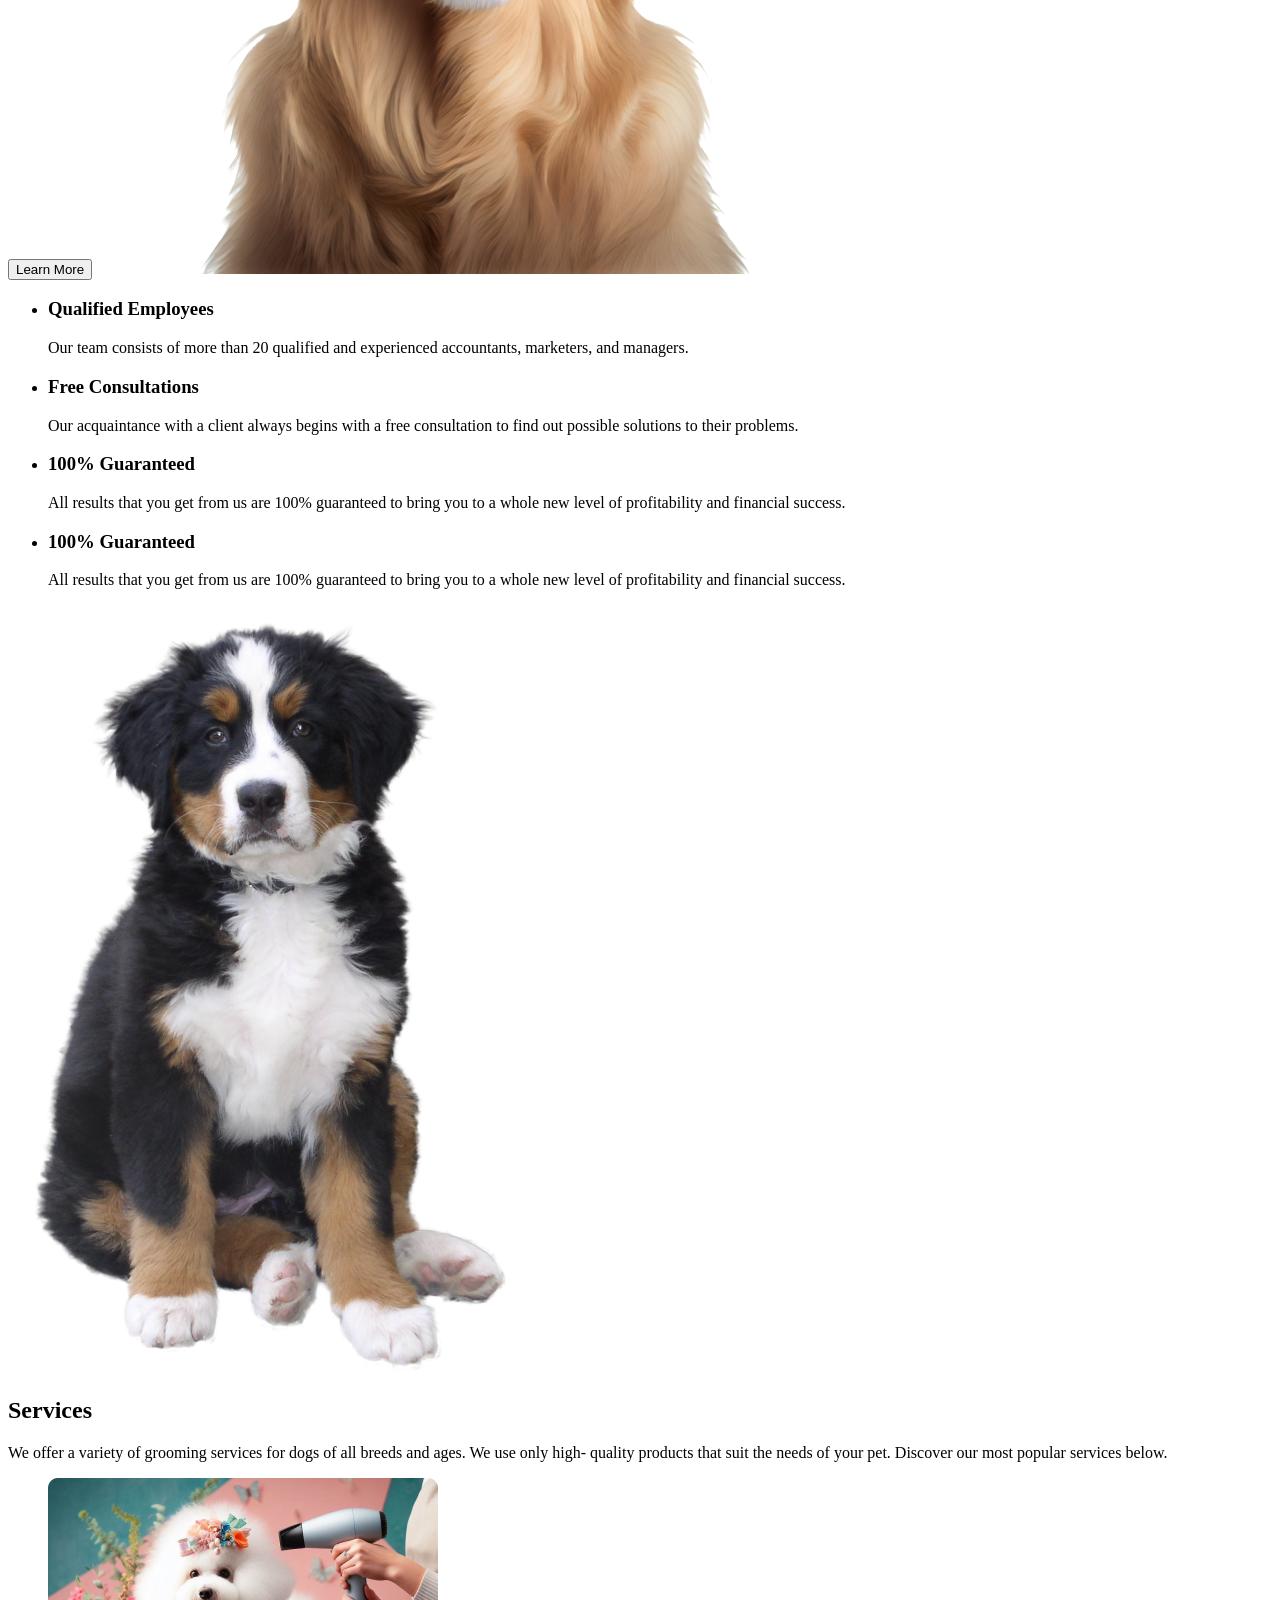
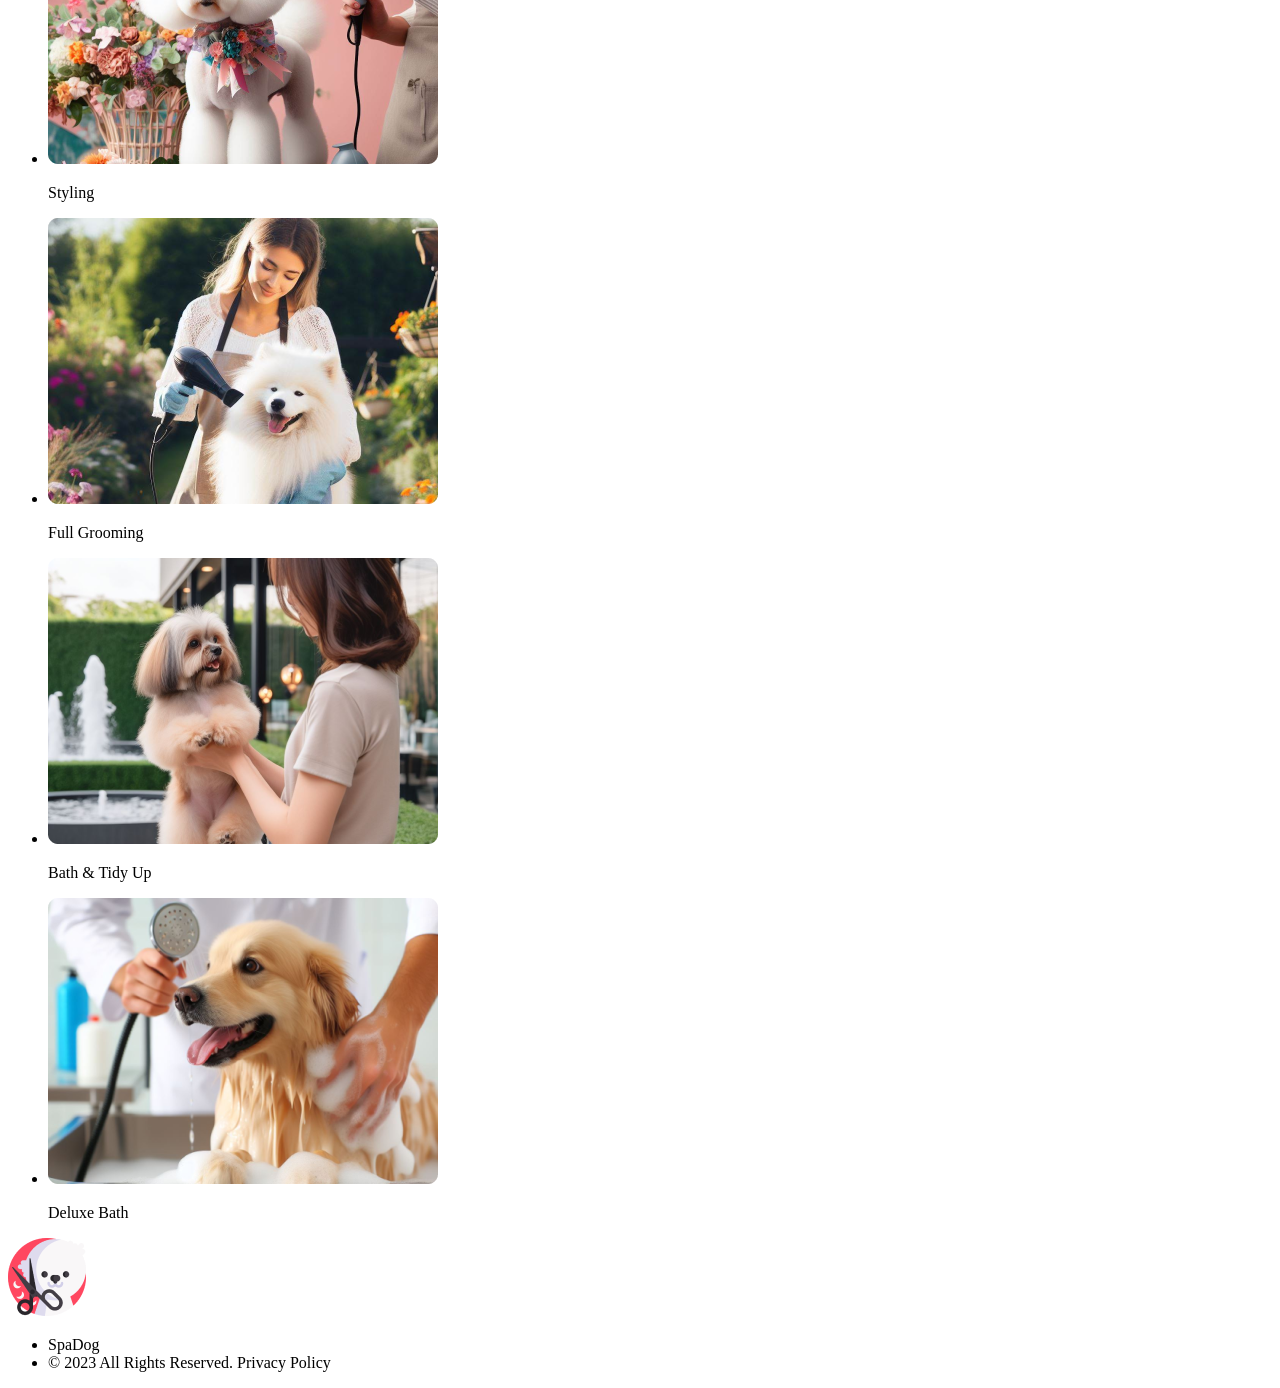
<file: Work in lesson/8/index.html>
<!DOCTYPE html>
<html lang="en">
<head>
    <meta charset="UTF-8">
    <meta name="viewport" content="width=device-width, initial-scale=1.0">
    <title>Document</title>
</head>

<body>

    <header>

        <nav> 
            <ul>
                <li><a href="">Home</a></li>
                <li><a href="">Future</a></li>
                <li><a href="">Services</a></li>
                <li><a href="">Portfolio</a></li>
                <li><a href="">Pages</a></li>
            </ul>
        </nav>
      
    </header>
    
    <main>

        <section>

            <h1>Make Your Dogs</h1>
            <p>Look Their Best</p>
            <button>Free Consultation</button>
            <img src="./img/blackandwhitedog.png" alt="Пес">

        </section>

        <section>

            <h2>A Few Words About Us</h2>
            <p>SpaDog is a pet salon established in 1999 with the main goal of giving your pets the full furry body treatment so that they can look their very best every day.

                Our salon offers a complete line of fine grooming services to bring out the best of appearance and personality in your pet Our groomers work carefully, never rush, and do not overbook appointments.</p>
            <button>Learn More</button>   
            <img src="./img/golddog.png" alt="Золотийпес">

        </section>

        <section>

            <ul>
                <li>
                    <h3>Qualified Employees</h3>
                    <p>Our team consists of more than 20 qualified and experienced accountants, marketers, and managers.</p>
                </li>
                <li>
                    <h3>Free Consultations</h3>
                    <p>Our acquaintance with a client always begins with a free consultation to find out possible solutions to their problems.</p>
                </li>
                <li>
                    <h3>100% Guaranteed</h3>
                    <p>All results that you get from us are 100% guaranteed to bring you to a whole new level of profitability and financial success.</p>
                </li>
                <li>
                    <h3>100% Guaranteed</h3>
                    <p>All results that you get from us are 100% guaranteed to bring you to a whole new level of profitability and financial success.</p>
                </li>
            </ul>

            <img src="./img/differentdog.png" alt="Різнокольоровийпес">

        </section>

        <section>

            <h2>Services</h2>
            <p>We offer a variety of grooming services for dogs of all breeds and ages. We use only high- quality products that suit the needs of your pet. Discover our most popular services below.</p>
            <ul>

                <li>
                    <img src="./img/fenwithdog.png" alt="Песізфеном">
                    <p>Styling</p>
                </li>
                
                <li>
                    <img src="./img/whitedognature.png" alt="Песнавулиці">
                    <p>Full Grooming</p>
                </li>

                <li>
                    <img src="./img/browndog.png" alt="Красивийпес">
                    <p>Bath & Tidy Up</p>
                </li>

                <li>
                    <img src="./img/showerdog.png" alt="Песуваній">
                    <p>Deluxe Bath</p>
                </li>

            </ul>
            
        </section>

    </main>

    <footer>
        <img src="./img/logo.png" alt="лого">
        <ul>
            <li>SpaDog</li>
            <li>&#xa9; 2023 All Rights Reserved. Privacy Policy</li>
        </ul>
    </footer>

</body>

</html>
</file>
